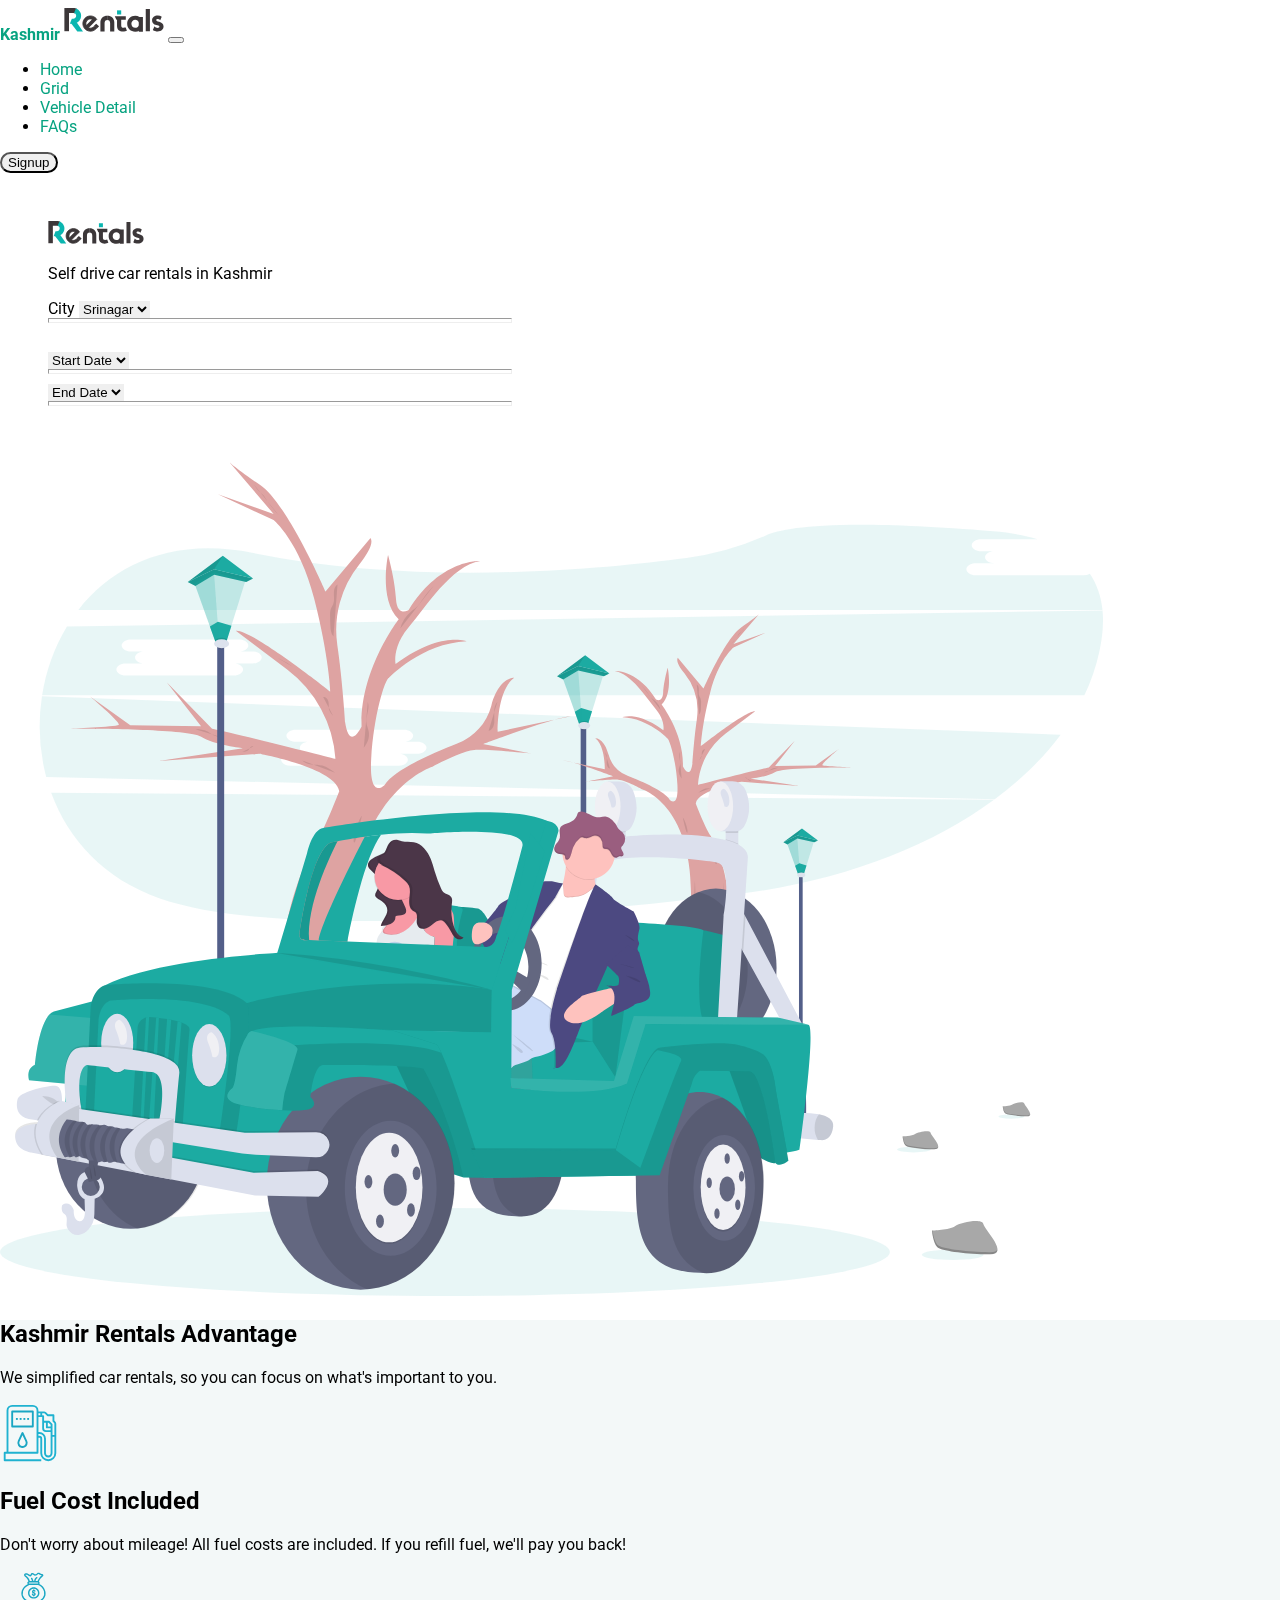
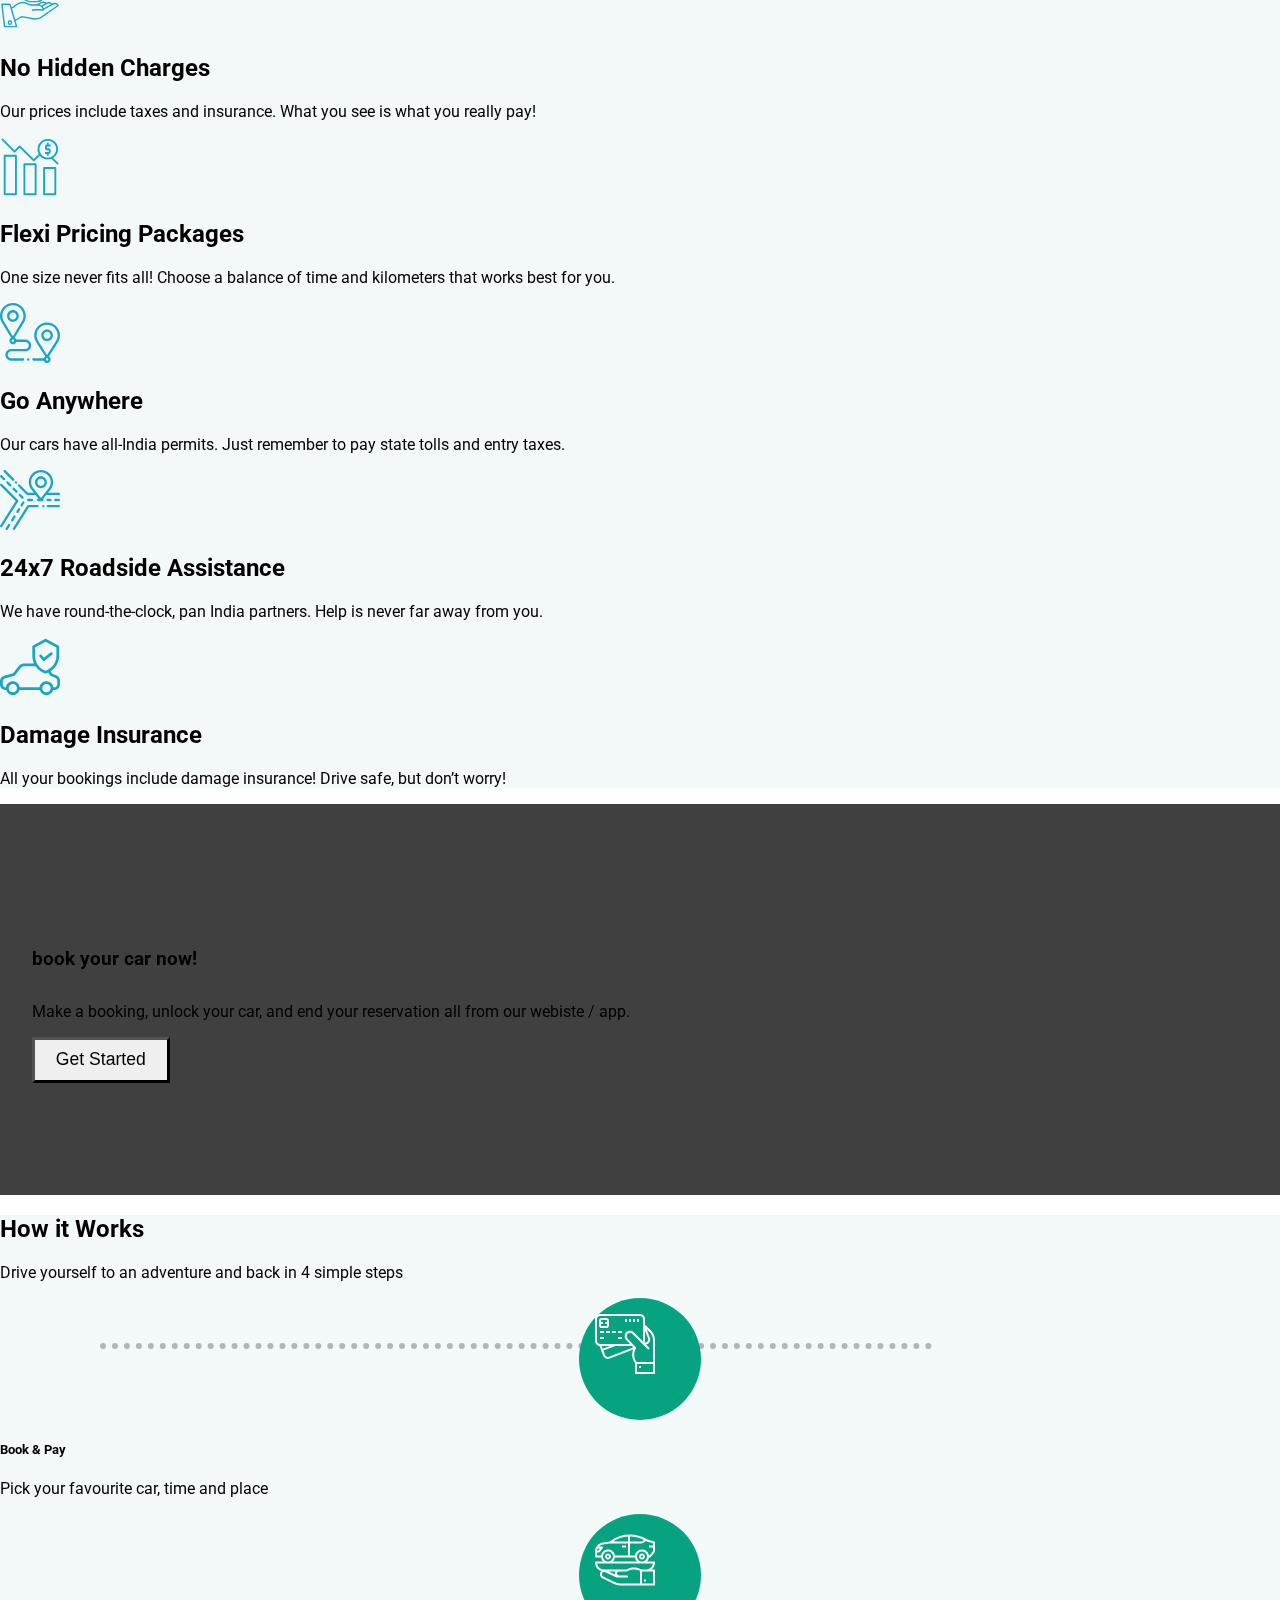
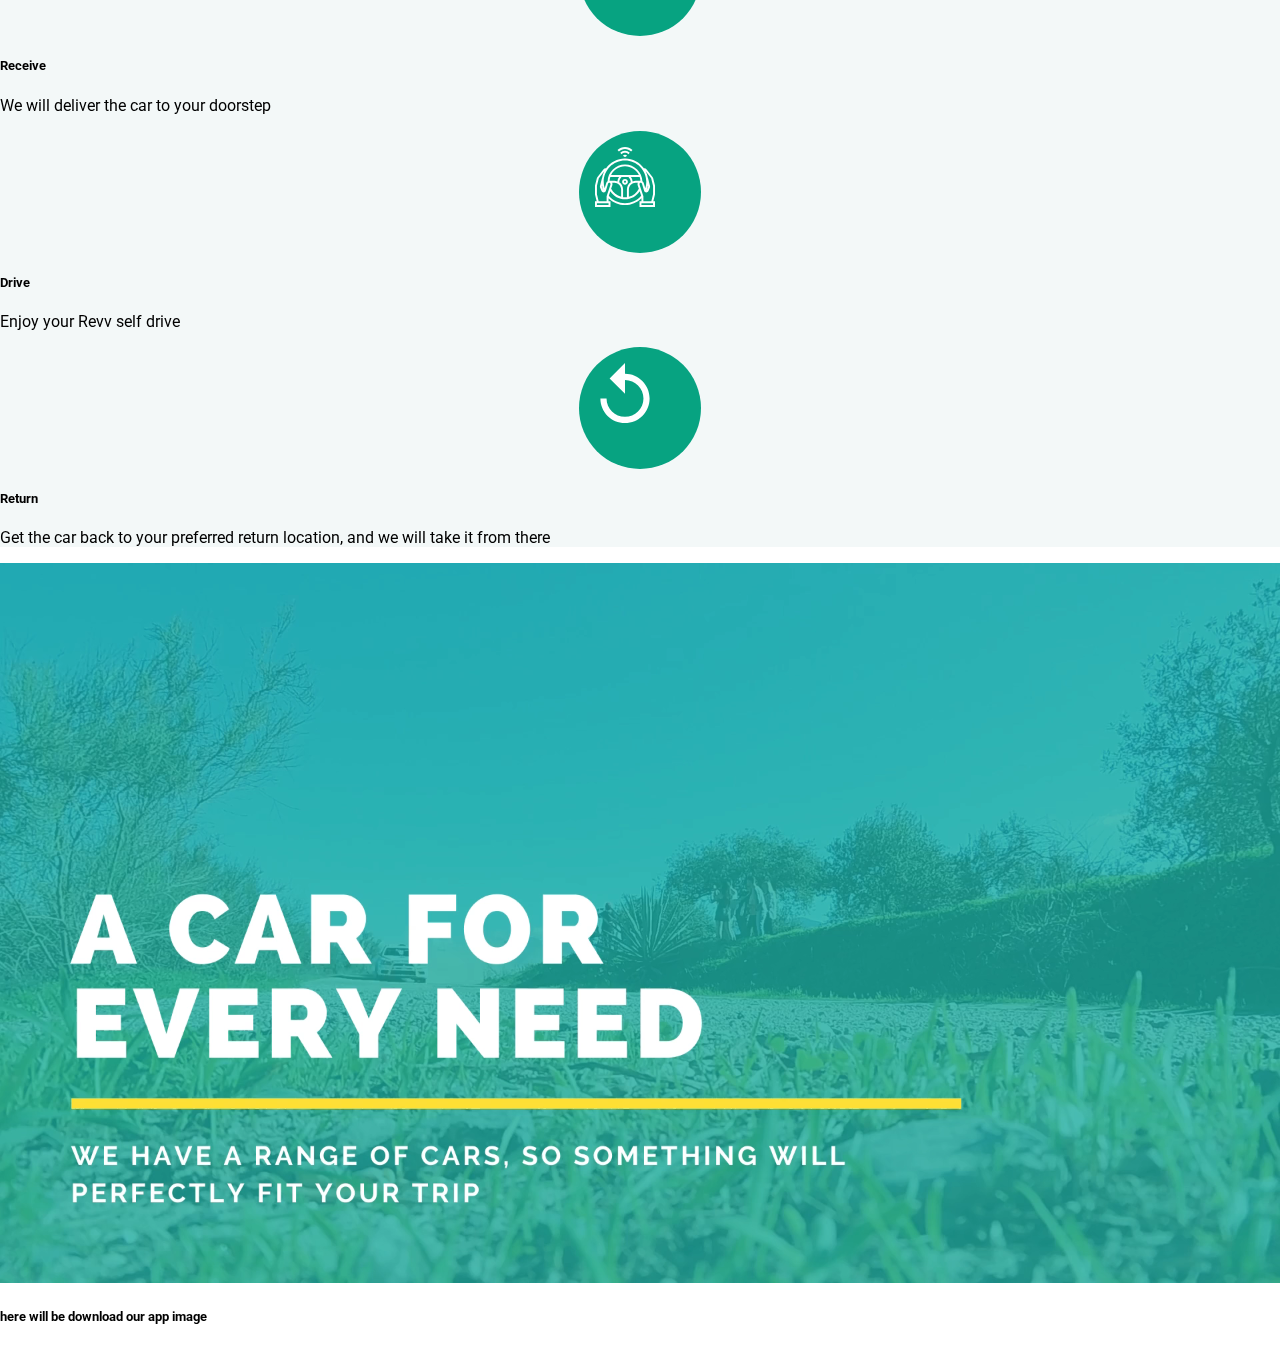
<file: index.html>
<!doctype html>
<html lang="en">

<head>
    <!-- Required meta tags -->
    <meta charset="utf-8">
    <meta name="viewport" content="width=device-width, initial-scale=1">

    <!-- Bootstrap CSS -->
    <link href="https://cdn.jsdelivr.net/npm/bootstrap@5.0.1/dist/css/bootstrap.min.css" rel="stylesheet"
        integrity="sha384-+0n0xVW2eSR5OomGNYDnhzAbDsOXxcvSN1TPprVMTNDbiYZCxYbOOl7+AMvyTG2x" crossorigin="anonymous">

    <title>Kashmir Rentals</title>
    <link rel="stylesheet" href="./assets/css/style.css">
    <!-- font awesome -->
    <link rel="stylesheet" href="https://cdnjs.cloudflare.com/ajax/libs/font-awesome/5.15.3/css/all.min.css"
        integrity="sha512-iBBXm8fW90+nuLcSKlbmrPcLa0OT92xO1BIsZ+ywDWZCvqsWgccV3gFoRBv0z+8dLJgyAHIhR35VZc2oM/gI1w=="
        crossorigin="anonymous" referrerpolicy="no-referrer" />
</head>

<body>
    <!-- navbar start -->
    <nav class="navbar navbar-expand-lg navbar-light bg-light">
        <div class="container">
            <a class="navbar-brand" href="#">
                <span class="text-uppercase fs-5 my-auto">Kashmir</span>
                <img src="./assets/images/logo.svg" alt="" width="100" height="24"
                    class="d-inline-block align-text-top">
            </a>
            <button class="navbar-toggler" type="button" data-bs-toggle="collapse"
                data-bs-target="#navbarSupportedContent" aria-controls="navbarSupportedContent" aria-expanded="false"
                aria-label="Toggle navigation">
                <span class="navbar-toggler-icon"></span>
            </button>
            <div class="collapse navbar-collapse" id="navbarSupportedContent">
                <ul class="navbar-nav mx-auto mb-2 mb-lg-0">
                    <li class="nav-item">
                        <a class="nav-link active" aria-current="page" href="./index.html">Home</a>
                    </li>
                    <li class="nav-item">
                        <a class="nav-link" href="./vehicles-grid.html">Grid</a>
                    </li>
                    <li class="nav-item">
                        <a class="nav-link" href="./vehicle-detail.html">Vehicle Detail</a>
                    </li>
                    <li class="nav-item">
                        <a class="nav-link" href="#">FAQs</a>
                    </li>
                </ul>
                <a href="./signup.html"><button class="btn btn-outline-success signup-btn"
                        type="submit">Signup</button></a>

            </div>
        </div>
    </nav>
    <!-- end navbar -->
    <!-- hero section -->
    <section id="hero-section">
        <div class="container-fluid bg-dark">
            <div class="row ">
                <div class="col-md-6 g-0 d-flex align-items-center justify-content-center">
                    <div class="rentals bg-light">
                        <div class="text-center pt-3">
                            <img src="./assets/images/logo.svg" alt="">
                            <p class="mt-2">Self drive car rentals in Kashmir</p>
                        </div>
                        <div class="row">
                            <div class="col-2 text-center my-auto">
                                <i class="fas fa-map-marker-alt fa-2x icon"></i>
                            </div>
                            <div class="col-10">
                                <span class="text-muted text-left fs-6">City</span>
                                <select class="form-select form-select-md mb-0 bg-light"
                                    aria-label=".form-select-md example">
                                    <option selected value="1">Srinagar</option>
                                    <option value="2">Budgam</option>
                                    <option value="3">Shopian</option>
                                    <option value="4">Kulgam</option>
                                </select>
                                <hr class="underline">
                            </div>
                        </div>
                        <br>
                        <div class="row">
                            <div class="col-2 text-center my-auto">
                                <i class="far fa-calendar-alt fa-2x icon"></i>
                            </div>
                            <div class="col-5">
                                <select class="form-select form-select-md mb-0 bg-light"
                                    aria-label=".form-select-md example">
                                    <option selected value="1">Start Date</option>
                                    <option value="2">Budgam</option>
                                    <option value="3">Shopian</option>
                                    <option value="4">Kulgam</option>
                                </select>
                                <hr class="underline">
                            </div>
                            <div class="col-5">
                                <select class="form-select form-select-md mb-0 bg-light"
                                    aria-label=".form-select-md example">
                                    <option selected value="1">End Date</option>
                                    <option value="2">Budgam</option>
                                    <option value="3">Shopian</option>
                                    <option value="4">Kulgam</option>
                                </select>
                                <hr class="underline">
                            </div>
                        </div>
                    </div>
                </div>
                <div class="col-md-6 mt-5">
                    <img src="./assets/images/hero-image.svg" class="img-fluid my-auto" />
                </div>
            </div>
        </div>
    </section>
    <!-- end hero section -->
    <!-- features section -->
    <section style="background-color: rgba(239, 245, 245, 0.74);">
        <div class="container px-4 py-5 text-center">
            <h2 class="pb-2 border-bottom fs-3 text-muted text-uppercase">Kashmir Rentals Advantage</h2>
            <p class=" lead text-muted">We simplified car rentals, so you can focus on what's important to you.</p>
            <div class="row g-4 py-5 row-cols-1 row-cols-lg-3">
                <div class="feature col-md-4">
                    <div class="feature-icon">
                        <img src="./assets/images/icons/fuel.svg" alt="" width="60px" height="60px"
                            class="feature-icon">
                    </div>
                    <h2 class="fw-normal fs-4 my-1">Fuel Cost Included</h2>
                    <p>Don't worry about mileage! All fuel costs are included. If you refill fuel, we'll pay you back!
                    </p>
                </div>
                <div class="feature col-md-4">
                    <div class="feature-icon">
                        <img src="./assets/images/icons/no-hidden-charges.svg" alt="" width="60px" height="60px"
                            class="feature-icon">
                    </div>
                    <h2 class="fw-normal fs-4 my-1">No Hidden Charges</h2>
                    <p>Our prices include taxes and insurance.
                        What you see is what you really pay!</p>
                </div>
                <div class="feature col-md-4">
                    <div class="feature-icon">
                        <img src="./assets/images/icons/flexi-pricing.svg" alt="" width="60px" height="60px"
                            class="feature-icon">
                    </div>
                    <h2 class="fw-normal fs-4 my-1">Flexi Pricing Packages</h2>
                    <p>One size never fits all! Choose a balance of time and kilometers that works best for you.</p>
                </div>
                <div class="feature col-md-4">
                    <div class="feature-icon">
                        <img src="./assets/images/icons/go-anywhere.svg" alt="" width="60px" height="60px"
                            class="feature-icon">
                    </div>
                    <h2 class="fw-normal fs-4 my-1">Go Anywhere</h2>
                    <p>Our cars have all-India permits. Just remember to pay state tolls and entry taxes.</p>
                </div>
                <div class="feature col-md-4">
                    <div class="feature-icon">
                        <img src="./assets/images/icons/road-side-assistance.svg" alt="" width="60px" height="60px"
                            class="feature-icon">
                    </div>
                    <h2 class="fw-normal fs-4 my-1">24x7 Roadside Assistance</h2>
                    <p>We have round-the-clock, pan India partners. Help is never far away from you.</p>
                </div>
                <div class="feature col-md-4">
                    <div class="feature-icon">
                        <img src="./assets/images/icons/insurance.svg" alt="" width="60px" height="60px"
                            class="feature-icon">
                    </div>
                    <h2 class="fw-normal fs-4 my-1">Damage Insurance</h2>
                    <p>All your bookings include damage insurance! Drive safe, but don’t worry!</p>
                </div>
            </div>
        </div>
    </section>
    <!-- end features section -->
    <!-- fixed background image -->
    <section>
        <div class="fixed-background">
            <div class="row dark text-center">
                <div class="col-12">
                    <h3 class="fs-2 text-uppercase ">book your car now!</h3>
                </div>
                <div class="col-12 py-5">
                    <p class="fs-4 lead ">Make a booking, unlock your car, and end your reservation all from our
                        webiste
                        / app.</p>
                    <button type="button" class="btn btn-outline-light btn-lg mt-1">Get Started</button>
                </div>
            </div> <!-- end of row -->
            <div class="fixed-wrap">
                <div class="fixed">

                </div>
            </div>
        </div> <!-- end of fixed background -->

    </section>

    <!-- end of fixed background image -->
    <!-- how it works section -->
    <section style="background-color: rgba(239, 245, 245, 0.74);">
        <div class="container  text-center px-5 py-5">
            <div class="row">
                <div class="col-sm-12 col-md-12">
                    <h2 class="pb-2 border-bottom  fs-3 text-muted text-uppercase ">How it Works</h2>
                    <p class=" lead text-muted">Drive yourself to an adventure and back in 4 simple steps</p>
                    <div class="row py-5">
                        <hr class="htwDashedLine d-none d-md-block">
                        <div class="col-md-3 col-sm-6 col-xs-12 ">
                            <div class="how-it-works-icon-background">
                                <img src="./assets/images/how-it-works/book -and-pay.svg" alt="" width="60px"
                                    height="60px" class="how-it-works-icon">
                            </div>
                            <h5 class="my-2">Book &amp; Pay</h5>
                            <p>Pick your favourite car, time and place</p>
                        </div>
                        <div class="col-md-3 col-sm-6 col-xs-12 ">
                            <div class="how-it-works-icon-background">
                                <img src="./assets/images/how-it-works/receive.svg" alt="" width="60px" height="60px"
                                    class="how-it-works-icon">
                            </div>
                            <h5 class="my-2">Receive </h5>
                            <p>We will deliver the car to your doorstep</p>
                        </div>
                        <div class="col-md-3 col-sm-6 col-xs-12 ">
                            <div class="how-it-works-icon-background">
                                <img src="./assets/images/how-it-works/drive.svg" alt="" width="60px" height="60px"
                                    class="how-it-works-icon">
                            </div>
                            <h5 class="my-2">Drive </h5>
                            <p>Enjoy your Revv self drive</p>
                        </div>
                        <div class="col-md-3 col-sm-6 col-xs-12 ">
                            <div class="how-it-works-icon-background">
                                <img src="./assets/images/how-it-works/return.svg" alt="" width="60px" height="60px"
                                    class="how-it-works-icon">
                            </div>
                            <h5 class="my-2">Return</h5>
                            <p>Get the car back to your preferred return location, and we
                                will take it from there</p>
                        </div>
                    </div>
                </div>
            </div>

        </div>
    </section>
    <!-- end of how it works section -->

    <!-- video section  -->
    <section class="video section">
        <div class="row g-0">
            <div class="col-md-9">
                <div class="video-container">
                    <video id="video" autoplay loop muted playsinline>
                        <source src="./assets/video/car.mp4" type="video/mp4" />
                    </video>
                </div>
            </div>
            <div class="col-md-3 bg-dark text-white text-center">
                <h5>here will be download our app image </h5>
            </div>
        </div>
    </section>
    <!-- end video section -->





    <script src="https://cdn.jsdelivr.net/npm/bootstrap@5.0.1/dist/js/bootstrap.bundle.min.js"
        integrity="sha384-gtEjrD/SeCtmISkJkNUaaKMoLD0//ElJ19smozuHV6z3Iehds+3Ulb9Bn9Plx0x4"
        crossorigin="anonymous"></script>


</body>

</html>
</file>
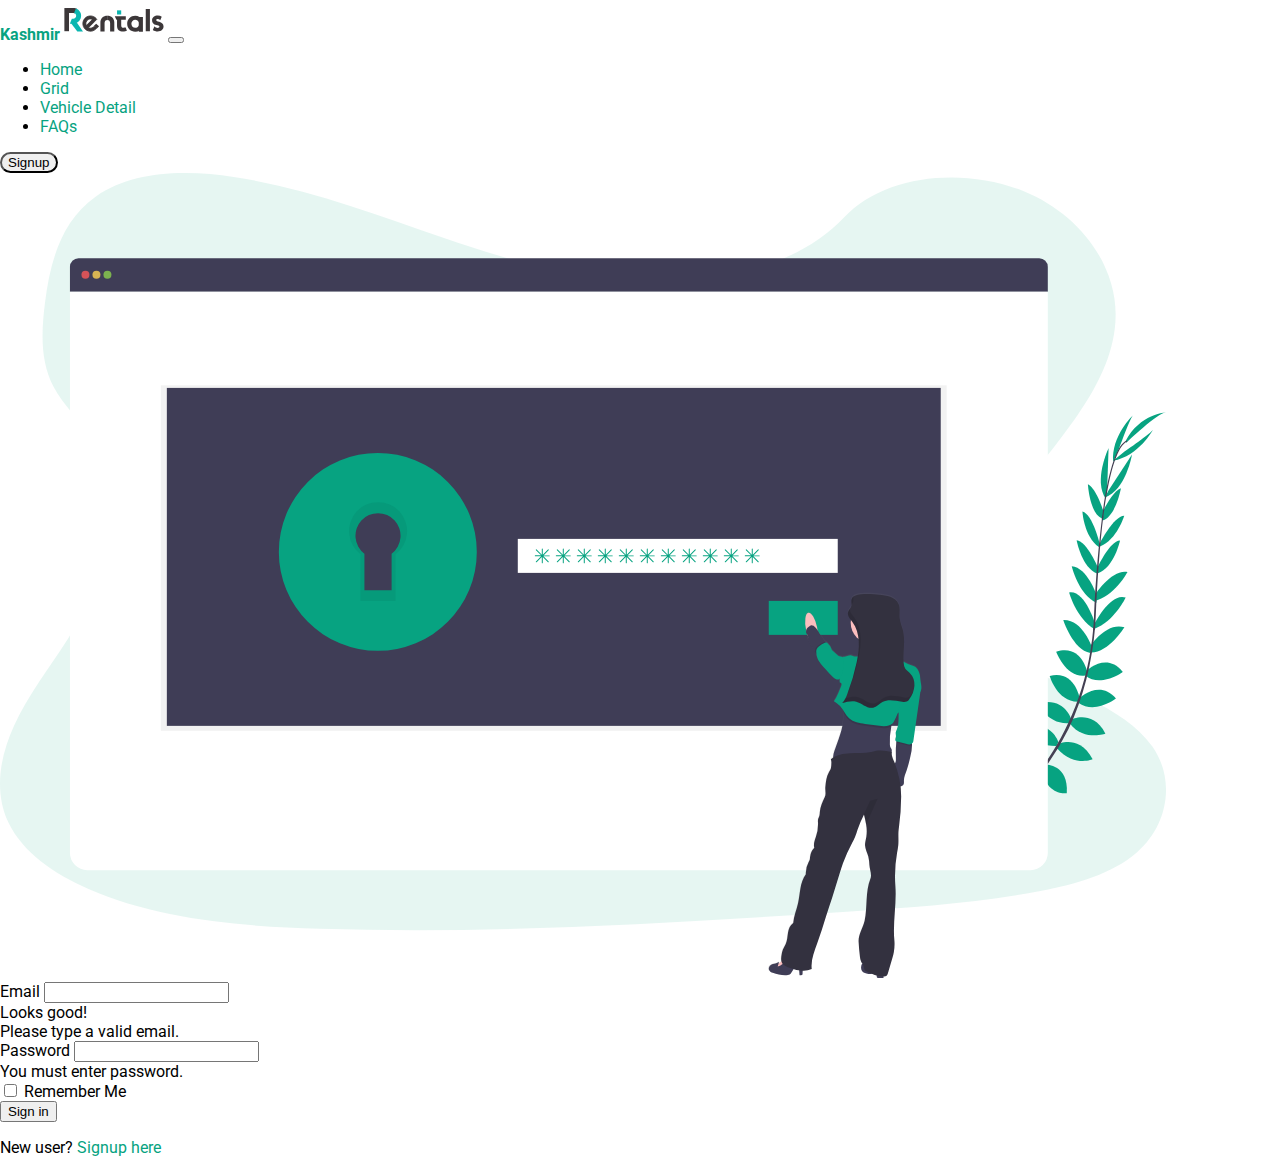
<file: login.html>
<!doctype html>
<html lang="en">

<head>
    <!-- Required meta tags -->
    <meta charset="utf-8">
    <meta name="viewport" content="width=device-width, initial-scale=1">

    <!-- Bootstrap CSS -->
    <link href="https://cdn.jsdelivr.net/npm/bootstrap@5.0.1/dist/css/bootstrap.min.css" rel="stylesheet"
        integrity="sha384-+0n0xVW2eSR5OomGNYDnhzAbDsOXxcvSN1TPprVMTNDbiYZCxYbOOl7+AMvyTG2x" crossorigin="anonymous">

    <title>Kashmir Rentals</title>
    <link rel="stylesheet" href="./assets/css/style.css">
    <!-- font awesome -->
    <link rel="stylesheet" href="https://cdnjs.cloudflare.com/ajax/libs/font-awesome/5.15.3/css/all.min.css"
        integrity="sha512-iBBXm8fW90+nuLcSKlbmrPcLa0OT92xO1BIsZ+ywDWZCvqsWgccV3gFoRBv0z+8dLJgyAHIhR35VZc2oM/gI1w=="
        crossorigin="anonymous" referrerpolicy="no-referrer" />
</head>

<body>
    <!-- navbar start -->
    <nav class="navbar navbar-expand-lg navbar-light bg-light">
        <div class="container">
            <a class="navbar-brand" href="#">
                <span class="text-uppercase fs-5 my-auto">Kashmir</span>
                <img src="./assets/images/logo.svg" alt="" width="100" height="24"
                    class="d-inline-block align-text-top">
            </a>
            <button class="navbar-toggler" type="button" data-bs-toggle="collapse"
                data-bs-target="#navbarSupportedContent" aria-controls="navbarSupportedContent" aria-expanded="false"
                aria-label="Toggle navigation">
                <span class="navbar-toggler-icon"></span>
            </button>
            <div class="collapse navbar-collapse" id="navbarSupportedContent">
                <ul class="navbar-nav mx-auto mb-2 mb-lg-0">
                    <li class="nav-item">
                        <a class="nav-link active" aria-current="page" href="./index.html">Home</a>
                    </li>
                    <li class="nav-item">
                        <a class="nav-link" href="./vehicles-grid.html">Grid</a>
                    </li>
                    <li class="nav-item">
                        <a class="nav-link" href="./vehicle-detail.html">Vehicle Detail</a>
                    </li>
                    <li class="nav-item">
                        <a class="nav-link" href="#">FAQs</a>
                    </li>
                </ul><a href="./signup.html"><button class="btn btn-outline-success signup-btn"
                        type="submit">Signup</button></a>
            </div>
        </div>
    </nav>
    <!-- end navbar -->

    <div class="container">
        <div class="row">
            <div class="col-md-7">
                <img src="./assets/images/login-signup/login.svg" alt="" class="img-fluid">
            </div>
            <div class="col-md-5">
                <form class="row g-3 needs-validation" novalidate>
                    <div class="col-12">
                        <label for="inputEmail" class="form-label">Email</label>
                        <input type="email" class="form-control" id="inputEmail" required>
                        <div class="valid-feedback">
                            Looks good!
                        </div>
                        <div class="invalid-feedback">
                            Please type a valid email.
                        </div>

                    </div>
                    <div class="col-12">
                        <label for="inputPassword" class="form-label">Password</label>
                        <input type="password" class="form-control" id="inputPassword" required>
                        <div class="invalid-feedback">
                            You must enter password.
                        </div>
                    </div>
                    <div class="form-check">
                        <input class="form-check-input" type="checkbox" value="" id="rememberMe">
                        <label class="form-check-label" for="rememberMe">
                            Remember Me
                        </label>
                    </div>
                    <div class="col-12">
                        <button type="submit" class="btn btn-primary">Sign in</button>
                        <p>New user? <a href="./signup.html">Signup here</a></p>
                    </div>

                </form>
            </div>
        </div>


    </div>
    <script src="https://cdn.jsdelivr.net/npm/bootstrap@5.0.1/dist/js/bootstrap.bundle.min.js"
        integrity="sha384-gtEjrD/SeCtmISkJkNUaaKMoLD0//ElJ19smozuHV6z3Iehds+3Ulb9Bn9Plx0x4"
        crossorigin="anonymous"></script>

    <script src="./assets/js/main.js"></script>
</body>

</html>
</file>
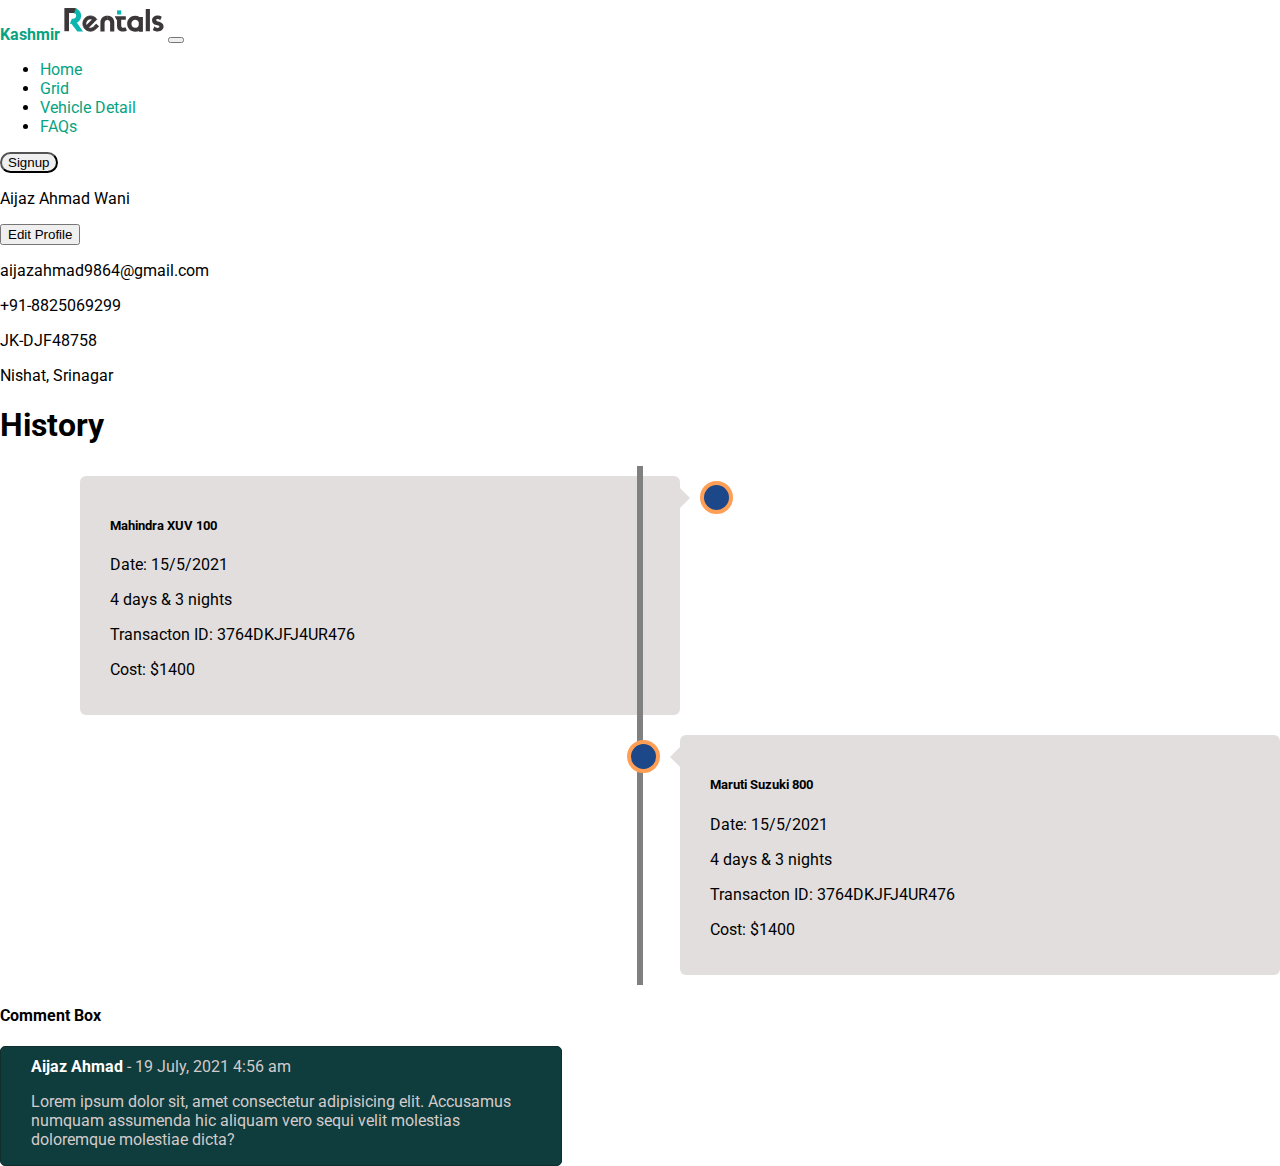
<file: profile-page.html>
<!doctype html>
<html lang="en">

<head>
    <!-- Required meta tags -->
    <meta charset="utf-8">
    <meta name="viewport" content="width=device-width, initial-scale=1">

    <!-- Bootstrap CSS -->
    <link href="https://cdn.jsdelivr.net/npm/bootstrap@5.0.1/dist/css/bootstrap.min.css" rel="stylesheet"
        integrity="sha384-+0n0xVW2eSR5OomGNYDnhzAbDsOXxcvSN1TPprVMTNDbiYZCxYbOOl7+AMvyTG2x" crossorigin="anonymous">

    <title>Kashmir Rentals</title>
    <link rel="stylesheet" href="./assets/css/style.css">
    <!-- font awesome -->
    <link rel="stylesheet" href="https://cdnjs.cloudflare.com/ajax/libs/font-awesome/5.15.3/css/all.min.css"
        integrity="sha512-iBBXm8fW90+nuLcSKlbmrPcLa0OT92xO1BIsZ+ywDWZCvqsWgccV3gFoRBv0z+8dLJgyAHIhR35VZc2oM/gI1w=="
        crossorigin="anonymous" referrerpolicy="no-referrer" />
</head>

<body>
    <!-- navbar start -->
    <nav class="navbar navbar-expand-lg navbar-light bg-light">
        <div class="container">
            <a class="navbar-brand" href="#">
                <span class="text-uppercase fs-5 my-auto">Kashmir</span>
                <img src="./assets/images/logo.svg" alt="" width="100" height="24"
                    class="d-inline-block align-text-top">
            </a>
            <button class="navbar-toggler" type="button" data-bs-toggle="collapse"
                data-bs-target="#navbarSupportedContent" aria-controls="navbarSupportedContent" aria-expanded="false"
                aria-label="Toggle navigation">
                <span class="navbar-toggler-icon"></span>
            </button>
            <div class="collapse navbar-collapse" id="navbarSupportedContent">
                <ul class="navbar-nav mx-auto mb-2 mb-lg-0">
                    <li class="nav-item">
                        <a class="nav-link active" aria-current="page" href="./index.html">Home</a>
                    </li>
                    <li class="nav-item">
                        <a class="nav-link" href="./vehicles-grid.html">Grid</a>
                    </li>
                    <li class="nav-item">
                        <a class="nav-link" href="./vehicle-detail.html">Vehicle Detail</a>
                    </li>
                    <li class="nav-item">
                        <a class="nav-link" href="#">FAQs</a>
                    </li>
                </ul><a href="./signup.html"><button class="btn btn-outline-success signup-btn"
                        type="submit">Signup</button></a>
            </div>
        </div>
    </nav>
    <!-- end navbar -->

    <div class="container">

        <div class="row">
            <div class="col-md-3 pt-5 ">
                <div class=" p-1">
                    <p class=" p-1 fs-4 m-1"> Aijaz Ahmad Wani</p>
                    <button type="button" class="btn btn-secondary w-100 my-2">Edit Profile</button>
                    <p class=" p-1  m-1"> <i class="far fa-envelope"></i> aijazahmad9864@gmail.com</p>
                    <p class=" p-1 m-1"><i class="fas fa-phone-alt"></i> +91-8825069299</p>
                    <p class=" p-1 m-1"><i class="far fa-id-badge"></i> JK-DJF48758</p>
                    <p class=" p-1 m-1"><i class="fas fa-map-marker-alt"></i> Nishat, Srinagar</p>
                </div>
            </div>
            <div class="col-md-9 pt-1 border mt-1 p-1">
                <h1 class="h2 text-center my-3">History</h1>
                <div class="timeline">
                    <div class="timeline-container left">
                        <div class="content">
                            <h5>Mahindra XUV 100</h5>
                            <p class="m-0">Date: 15/5/2021</p>
                            <p class="m-0">4 days & 3 nights</p>
                            <p class="m-0">Transacton ID: 3764DKJFJ4UR476</p>
                            <p class="m-0">Cost: $1400</p>
                        </div>
                    </div>
                    <div class="timeline-container right">
                        <div class="content">
                            <h5>Maruti Suzuki 800</h5>
                            <p class="m-0">Date: 15/5/2021</p>
                            <p class="m-0">4 days & 3 nights</p>
                            <p class="m-0">Transacton ID: 3764DKJFJ4UR476</p>
                            <p class="m-0">Cost: $1400</p>
                        </div>
                    </div>
                </div>

            </div>

        </div>

        <!-- comment box design -->
        <h4>Comment Box</h4>
        <div class="comment mt-4 text-justify">
            <h4>Aijaz Ahmad</h4> <span>- 19 July, 2021 </span><span class="fw-light fs-6">4:56 am</span> <br>
            <p>Lorem ipsum dolor sit, amet consectetur adipisicing elit. Accusamus numquam assumenda hic aliquam vero
                sequi
                velit molestias doloremque molestiae dicta?</p>
        </div>

    </div>
    <script src="https://cdn.jsdelivr.net/npm/bootstrap@5.0.1/dist/js/bootstrap.bundle.min.js"
        integrity="sha384-gtEjrD/SeCtmISkJkNUaaKMoLD0//ElJ19smozuHV6z3Iehds+3Ulb9Bn9Plx0x4"
        crossorigin="anonymous"></script>
    <script src="./assets/js/main.js"></script>


</body>
</file>
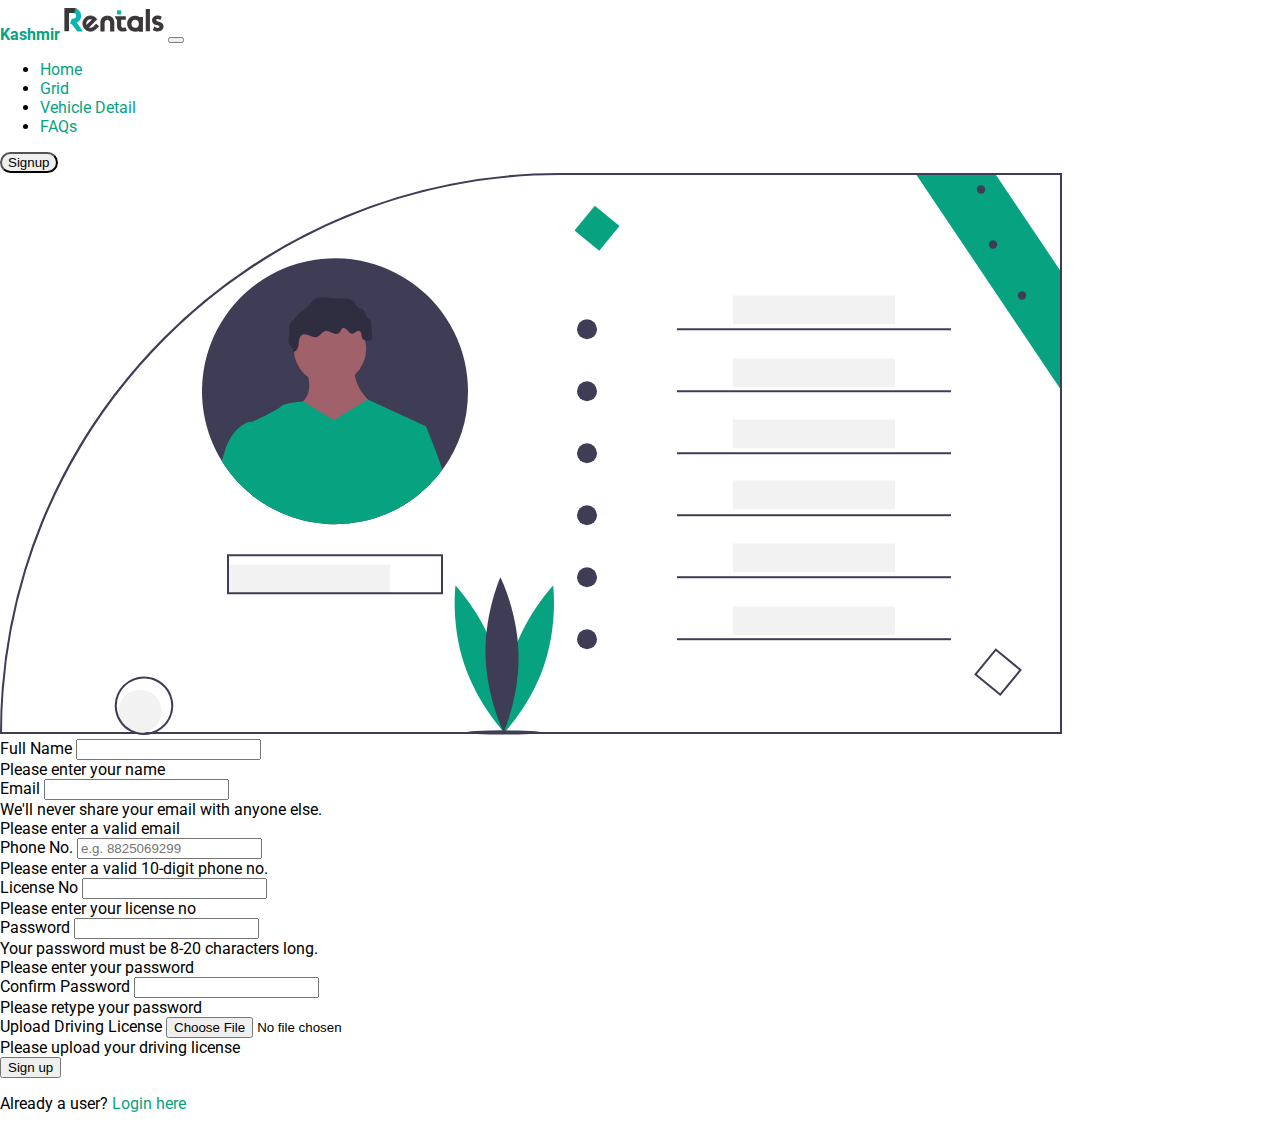
<file: signup.html>
<!doctype html>
<html lang="en">

<head>
    <!-- Required meta tags -->
    <meta charset="utf-8">
    <meta name="viewport" content="width=device-width, initial-scale=1">

    <!-- Bootstrap CSS -->
    <link href="https://cdn.jsdelivr.net/npm/bootstrap@5.0.1/dist/css/bootstrap.min.css" rel="stylesheet"
        integrity="sha384-+0n0xVW2eSR5OomGNYDnhzAbDsOXxcvSN1TPprVMTNDbiYZCxYbOOl7+AMvyTG2x" crossorigin="anonymous">

    <title>Kashmir Rentals</title>
    <link rel="stylesheet" href="./assets/css/style.css">
    <!-- font awesome -->
    <link rel="stylesheet" href="https://cdnjs.cloudflare.com/ajax/libs/font-awesome/5.15.3/css/all.min.css"
        integrity="sha512-iBBXm8fW90+nuLcSKlbmrPcLa0OT92xO1BIsZ+ywDWZCvqsWgccV3gFoRBv0z+8dLJgyAHIhR35VZc2oM/gI1w=="
        crossorigin="anonymous" referrerpolicy="no-referrer" />
</head>

<body>
    <!-- navbar start -->
    <nav class="navbar navbar-expand-lg navbar-light bg-light">
        <div class="container">
            <a class="navbar-brand" href="#">
                <span class="text-uppercase fs-5 my-auto">Kashmir</span>
                <img src="./assets/images/logo.svg" alt="" width="100" height="24"
                    class="d-inline-block align-text-top">
            </a>
            <button class="navbar-toggler" type="button" data-bs-toggle="collapse"
                data-bs-target="#navbarSupportedContent" aria-controls="navbarSupportedContent" aria-expanded="false"
                aria-label="Toggle navigation">
                <span class="navbar-toggler-icon"></span>
            </button>
            <div class="collapse navbar-collapse" id="navbarSupportedContent">
                <ul class="navbar-nav mx-auto mb-2 mb-lg-0">
                    <li class="nav-item">
                        <a class="nav-link active" aria-current="page" href="./index.html">Home</a>
                    </li>
                    <li class="nav-item">
                        <a class="nav-link" href="./vehicles-grid.html">Grid</a>
                    </li>
                    <li class="nav-item">
                        <a class="nav-link" href="./vehicle-detail.html">Vehicle Detail</a>
                    </li>
                    <li class="nav-item">
                        <a class="nav-link" href="#">FAQs</a>
                    </li>
                </ul><a href="./signup.html"><button class="btn btn-outline-success signup-btn"
                        type="submit">Signup</button></a>
            </div>
        </div>
    </nav>
    <!-- end navbar -->

    <div class="container">
        <div class="row  mt-2 p-1" >
            <div class="col-md-6">
                <img src="./assets/images/login-signup/signup.svg" alt="" class="img-fluid mb-2">
            </div>
            <div class="col-md-6">
                <form class="row g-2 needs-validation" novalidate>
                    <div class="col-md-8">
                        <label for="inputFullName" class="form-label">Full Name</label>
                        <input type="text" class="form-control" id="inputFullName" required>
                        <div class="invalid-feedback">
                           Please enter your name
                        </div>
                    </div>
                    <div class="col-md-8">
                        <label for="inputEmail" class="form-label">Email</label>
                        <input type="email" class="form-control" id="inputEmail" required>
                        <div id="emailHelp" class="form-text">We'll never share your email with anyone else.</div>
                        <div class="invalid-feedback">
                            Please enter a valid email
                        </div>
                    </div>
                    <div class="col-md-6">
                        <label for="inputPhoneNo" class="form-label">Phone No.</label>
                        <input type="tel" class="form-control" id="inputPhoneNo" placeholder="e.g. 8825069299" required>
                        <div class="invalid-feedback">
                            Please enter a valid 10-digit phone no.
                        </div>
                    </div>
                    <div class="col-md-6">
                        <label for="inputLicenseNo" class="form-label">License No</label>
                        <input type="text" class="form-control" id="inputLicenseNo" required>
                        <div class="invalid-feedback">
                            Please enter your license no
                        </div>
                    </div>
                    <div class="col-md-6">
                        <label for="inputPassword1" class="form-label">Password</label>
                        <input type="password" id="inputPassword1" class="form-control"
                            aria-describedby="passwordHelpBlock" required>
                        <div id="passwordHelpBlock" class="form-text">
                            Your password must be 8-20 characters long.
                        </div>
                        <div class="invalid-feedback">
                            Please enter your password
                        </div>
                    </div>
                    <div class="col-md-6">
                        <label for="inputPassword2" class="form-label">Confirm Password</label>
                        <input type="password" class="form-control" id="inputPassword2" required>
                        <div class="invalid-feedback">
                            Please retype your password
                        </div>
                    </div>
                    <div class="col-12">
                        <div class="mb-3">
                            <label for="formFile" class="form-label">Upload Driving License</label>
                            <input class="form-control" type="file" id="formFile" required>
                            <div class="invalid-feedback">
                                Please upload your driving license
                            </div>
                        </div>
                    </div>
                    <div class="col-12">
                        <button type="submit" class="btn btn-primary">Sign up</button>
                        <p>Already a user? <a href="./login.html">Login here</a></p>
                    </div>
                </form>
            </div>
        </div>

    </div>
    <script src="https://cdn.jsdelivr.net/npm/bootstrap@5.0.1/dist/js/bootstrap.bundle.min.js"
        integrity="sha384-gtEjrD/SeCtmISkJkNUaaKMoLD0//ElJ19smozuHV6z3Iehds+3Ulb9Bn9Plx0x4"
        crossorigin="anonymous"></script>
    <script src="./assets/js/main.js"></script>


</body>

</html>
</file>
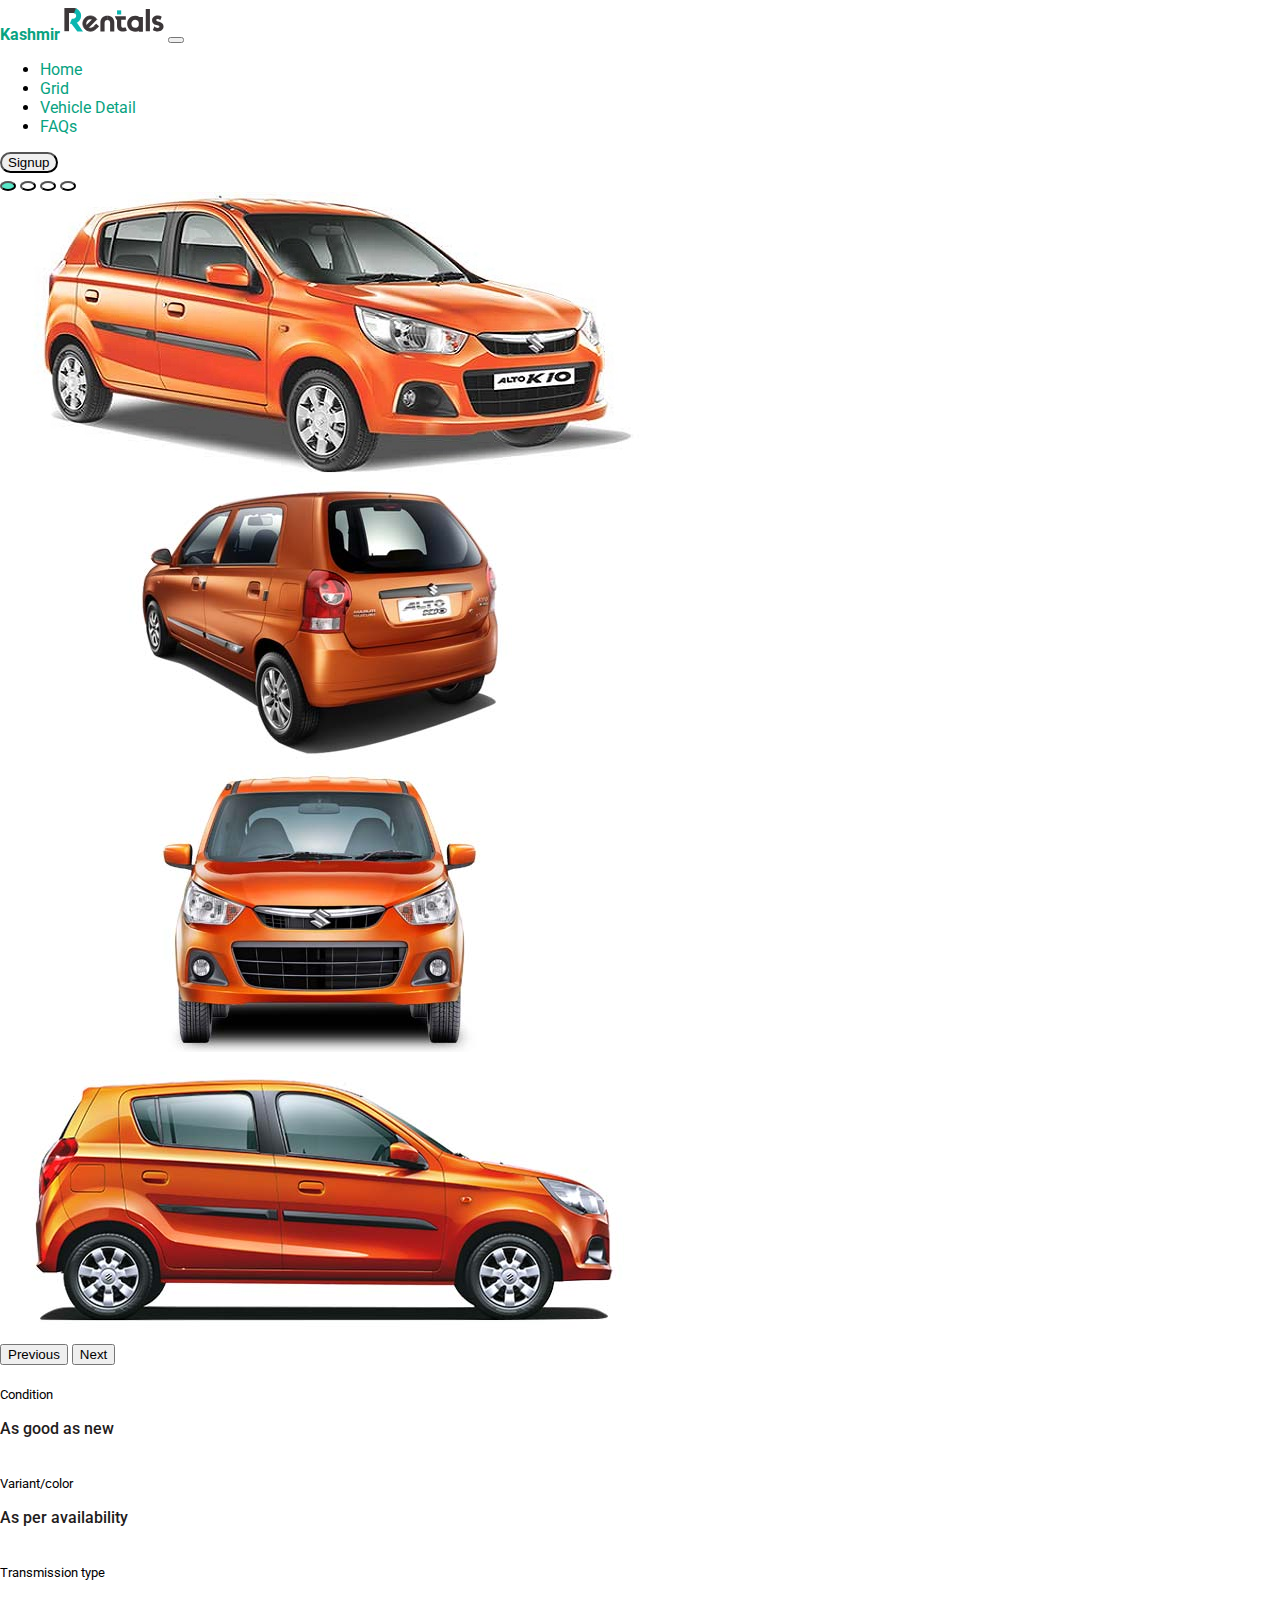
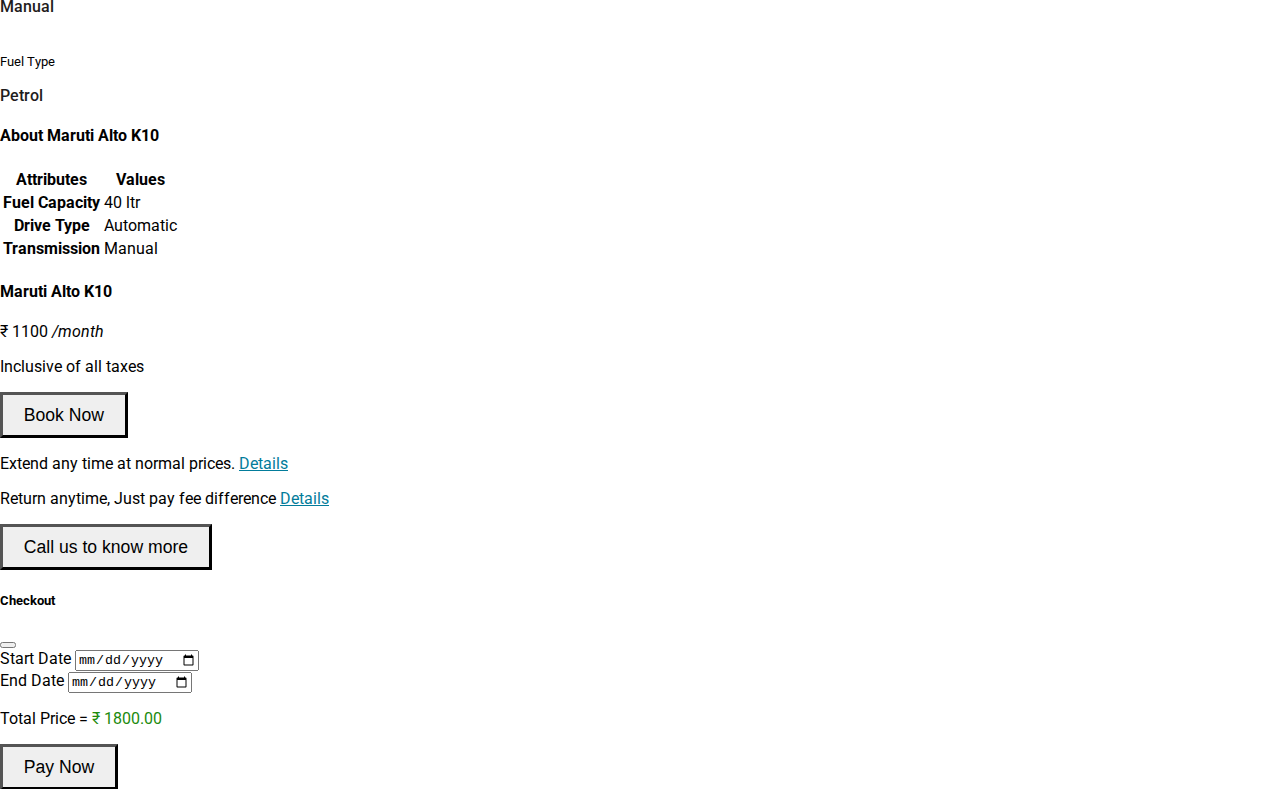
<file: vehicle-detail.html>
<!doctype html>
<html lang="en">

<head>
    <!-- Required meta tags -->
    <meta charset="utf-8">
    <meta name="viewport" content="width=device-width, initial-scale=1">

    <!-- Bootstrap CSS -->
    <link href="https://cdn.jsdelivr.net/npm/bootstrap@5.0.1/dist/css/bootstrap.min.css" rel="stylesheet"
        integrity="sha384-+0n0xVW2eSR5OomGNYDnhzAbDsOXxcvSN1TPprVMTNDbiYZCxYbOOl7+AMvyTG2x" crossorigin="anonymous">

    <title>Kashmir Rentals</title>
    <link rel="stylesheet" href="./assets/css/style.css">
    <!-- font awesome -->
    <link rel="stylesheet" href="https://cdnjs.cloudflare.com/ajax/libs/font-awesome/5.15.3/css/all.min.css"
        integrity="sha512-iBBXm8fW90+nuLcSKlbmrPcLa0OT92xO1BIsZ+ywDWZCvqsWgccV3gFoRBv0z+8dLJgyAHIhR35VZc2oM/gI1w=="
        crossorigin="anonymous" referrerpolicy="no-referrer" />
</head>

<body>
    <!-- navbar start -->
    <nav class="navbar navbar-expand-lg navbar-light bg-light">
        <div class="container">
            <a class="navbar-brand" href="#">
                <span class="text-uppercase fs-5 my-auto">Kashmir</span>
                <img src="./assets/images/logo.svg" alt="" width="100" height="24"
                    class="d-inline-block align-text-top">
            </a>
            <button class="navbar-toggler" type="button" data-bs-toggle="collapse"
                data-bs-target="#navbarSupportedContent" aria-controls="navbarSupportedContent" aria-expanded="false"
                aria-label="Toggle navigation">
                <span class="navbar-toggler-icon"></span>
            </button>
            <div class="collapse navbar-collapse" id="navbarSupportedContent">
                <ul class="navbar-nav mx-auto mb-2 mb-lg-0">
                    <li class="nav-item">
                        <a class="nav-link active" aria-current="page" href="./index.html">Home</a>
                    </li>
                    <li class="nav-item">
                        <a class="nav-link" href="./vehicles-grid.html">Grid</a>
                    </li>
                    <li class="nav-item">
                        <a class="nav-link" href="./vehicle-detail.html">Vehicle Detail</a>
                    </li>
                    <li class="nav-item">
                        <a class="nav-link" href="#">FAQs</a>
                    </li>
                </ul><a href="./signup.html"><button class="btn btn-outline-success signup-btn"
                        type="submit">Signup</button></a>
            </div>
        </div>
    </nav>
    <!-- end navbar -->

    <div class="container">
        <!-- vehicle in detail -->
        <div class="row">
            <div class="col-md-7 mt-1">
                <!-- vehicle carousel -->
                <div id="carouselExampleIndicators" class="carousel slide" data-bs-ride="carousel">
                    <div class="carousel-indicators">
                        <button type="button" data-bs-target="#carouselExampleIndicators" data-bs-slide-to="0"
                            class="active" aria-current="true" aria-label="Slide 1"></button>
                        <button type="button" data-bs-target="#carouselExampleIndicators" data-bs-slide-to="1"
                            aria-label="Slide 2"></button>
                        <button type="button" data-bs-target="#carouselExampleIndicators" data-bs-slide-to="2"
                            aria-label="Slide 3"></button>
                        <button type="button" data-bs-target="#carouselExampleIndicators" data-bs-slide-to="3"
                            aria-label="Slide 4"></button>
                    </div>
                    <div class="carousel-inner">
                        <div class="carousel-item active">
                            <img src="./assets/images/maruti-k10/maruti.jpg" class="d-block w-100" alt="...">
                        </div>
                        <div class="carousel-item">
                            <img src="./assets/images/maruti-k10/back.jpg" class="d-block w-100" alt="...">
                        </div>
                        <div class="carousel-item">
                            <img src="./assets/images/maruti-k10/front.jpg" class="d-block w-100" alt="...">
                        </div>
                        <div class="carousel-item">
                            <img src="./assets/images/maruti-k10/side.jpg" class="d-block w-100" alt="...">
                        </div>
                    </div>
                    <button class="carousel-control-prev" type="button" data-bs-target="#carouselExampleIndicators"
                        data-bs-slide="prev">
                        <span class="carousel-control-prev-icon" aria-hidden="true"></span>
                        <span class="visually-hidden">Previous</span>
                    </button>
                    <button class="carousel-control-next" type="button" data-bs-target="#carouselExampleIndicators"
                        data-bs-slide="next">
                        <span class="carousel-control-next-icon" aria-hidden="true"></span>
                        <span class="visually-hidden">Next</span>
                    </button>
                </div>
                <div class="row mt-2 text-muted vehicle-attributes">
                    <div class="col-3">
                        <i class="fas fa-car fa-2x"></i> <br>
                        <span>Condition</span>
                        <p>As good as new</p>
                    </div>
                    <div class="col-4">
                        <i class="fas fa-palette fa-2x"></i> <br>
                        <span>Variant/color</span>
                        <p>As per availability</p>
                    </div>
                    <div class="col-3">
                        <i class="fas fa-cogs fa-2x"></i> <br>
                        <span>Transmission type</span>
                        <p>Manual</p>
                    </div>
                    <div class="col-2">
                        <i class="fas fa-gas-pump fa-2x"></i> <br>
                        <span>Fuel Type</span>
                        <p>Petrol</p>
                    </div>
                </div>
                <h4 class="fs-4">About Maruti Alto K10</h4>
                <table class="table">
                    <thead>
                        <tr>
                            <th scope="col">Attributes</th>
                            <th scope="col">Values</th>
                        </tr>
                    </thead>
                    <tbody>
                        <tr>
                            <th scope="row">Fuel Capacity</th>
                            <td>40 ltr</td>

                        </tr>
                        <tr>
                            <th scope="row">Drive Type</th>
                            <td>Automatic</td>
                        </tr>
                        <tr>
                            <th scope="row">Transmission</th>
                            <td>Manual</td>
                        </tr>
                    </tbody>
                </table>
            </div>
            <div class="col-md-5 shadow mt-1">
                <h4 class=" fs-2">Maruti Alto K10</h4>
                <p class="fs-3 fw-bolder">₹ 1100 <i class="fs-6 fw-light">/month</i></p>
                <p class="fs-6 text-muted">Inclusive of all taxes</p>
                <button type="button" class="btn btn-primary w-100 btn-lg" data-bs-toggle="modal"
                    data-bs-target="#booknow">Book Now</button>
                <p style="margin-top: 1rem;"> <i class="fas fa-check-circle m-1" style="color:green;"></i>Extend any
                    time at normal prices. <a href="" class="ps-1"><u style="color:rgb(2, 124, 155)">Details</u></a></p>
                <p> <i class="fas fa-check-circle m-1" style="color:green;"></i>Return anytime, Just pay fee difference
                    <a href="" class="ps-1"><u style="color:rgb(2, 124, 155)">Details</u></a>
                </p>
                <button type="button" class="btn btn-outline-primary w-100 btn-lg"><i class="fas fa-phone-alt"></i> Call
                    us to know more</button>


                <!-- modal -->
                <!-- Button trigger modal -->
                <!-- <button type="button" class="btn btn-primary" data-bs-toggle="modal" data-bs-target="#booknow">
                    Launch static backdrop modal
                </button> -->

                <!-- Modal -->
                <div class="modal fade" id="booknow" data-bs-backdrop="static" data-bs-keyboard="false" tabindex="-1"
                    aria-labelledby="staticBackdropLabel" aria-hidden="true">
                    <div class="modal-dialog">
                        <div class="modal-content">
                            <div class="modal-header">
                                <h5 class="modal-title" id="staticBackdropLabel">Checkout</h5>
                                <button type="button" class="btn-close" data-bs-dismiss="modal"
                                    aria-label="Close"></button>
                            </div>
                            <div class="modal-body">
                                <form class="row g-3">
                                    <div class="col-md-6">
                                        <label for="startDate" class="form-label">Start Date</label>
                                        <input type="date" class="form-control" id="startDate" required>
                                    </div>
                                    <div class="col-md-6">
                                        <label for="endDate" class="form-label">End Date</label>
                                        <input type="date" class="form-control" id="endDate" required>
                                    </div>
                                    <div class="col-md-12">
                                        <p class="fs-3">Total Price = <span class="fs-3 fw-bold"
                                                style="color:rgb(33, 139, 14)">&#8377
                                                1800.00</span> </p>
                                    </div>

                                    <div class="col-12">
                                        <button type="submit" class="btn btn-primary w-100 btn-lg">Pay Now</button>
                                    </div>
                                </form>
                            </div>
                        </div>
                    </div>
                </div>


            </div>

        </div>
        <!-- end of vehicle detail -->

    </div>
    <script src="https://cdn.jsdelivr.net/npm/bootstrap@5.0.1/dist/js/bootstrap.bundle.min.js"
        integrity="sha384-gtEjrD/SeCtmISkJkNUaaKMoLD0//ElJ19smozuHV6z3Iehds+3Ulb9Bn9Plx0x4"
        crossorigin="anonymous"></script>


</body>

</html>
</file>
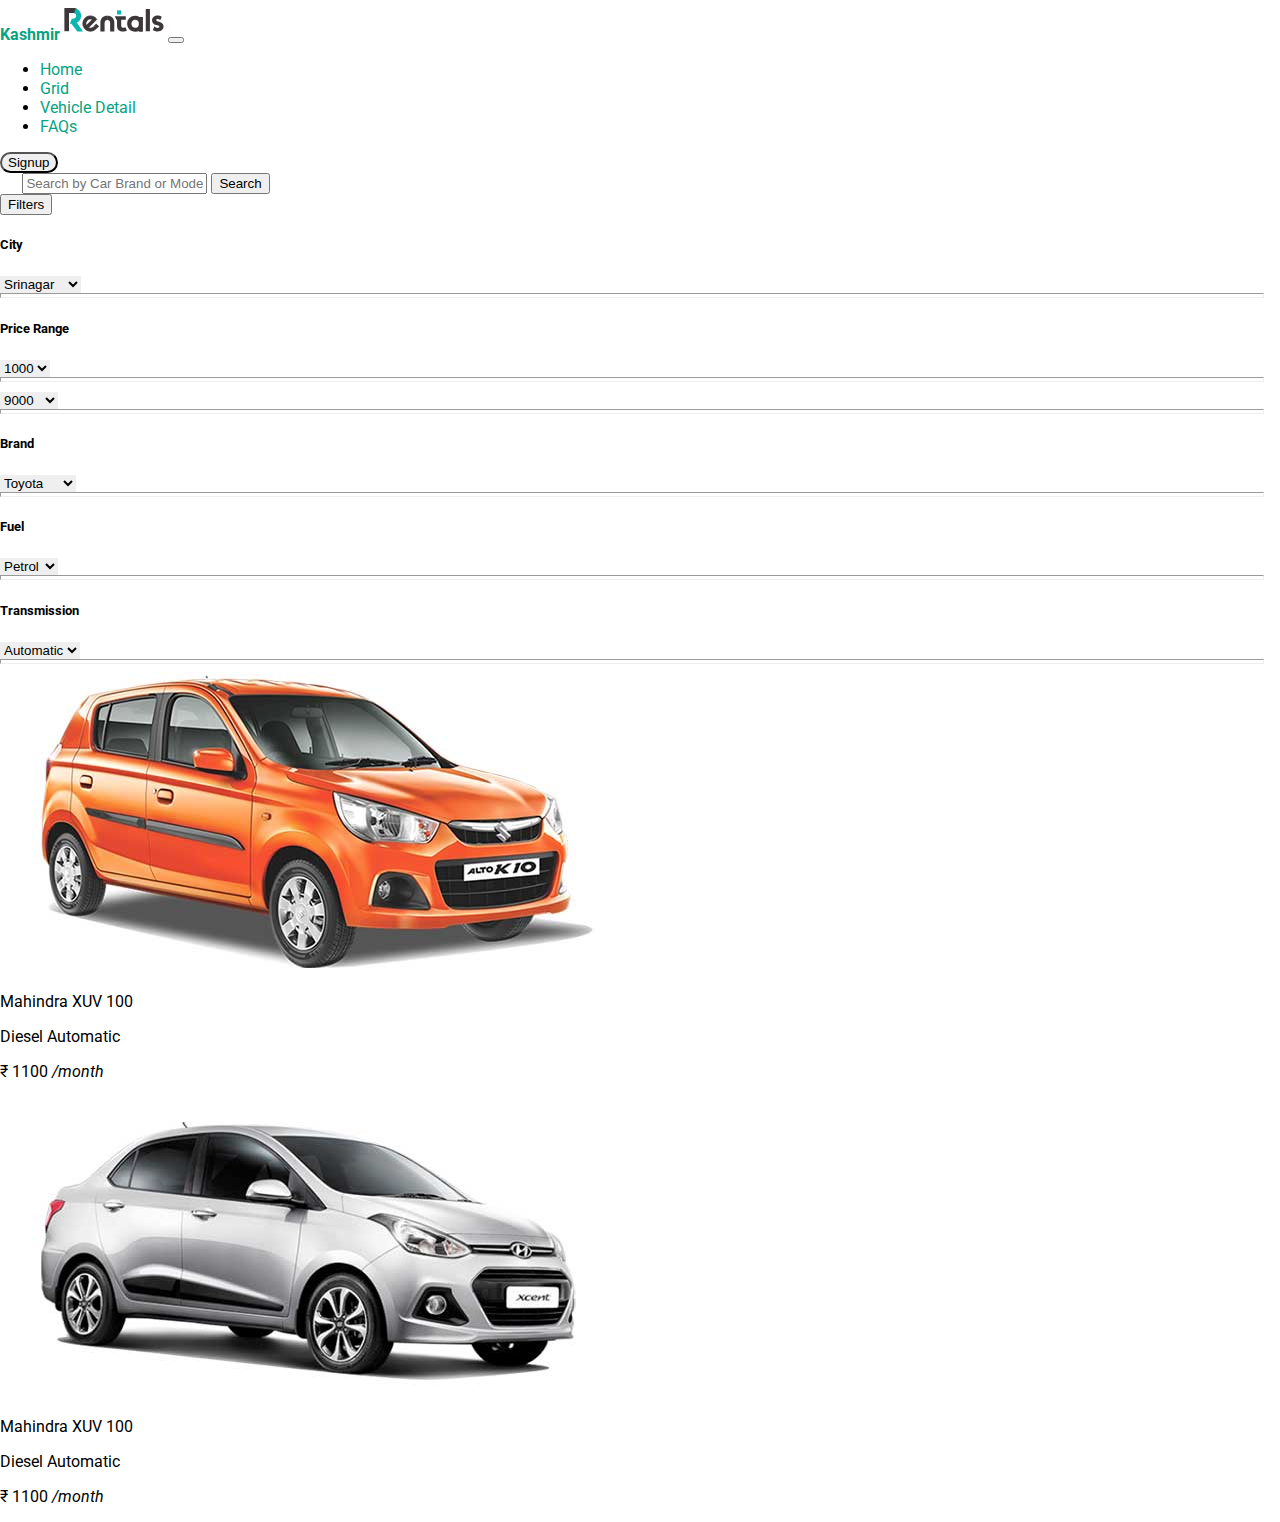
<file: vehicles-grid.html>
<!doctype html>
<html lang="en">

<head>
    <!-- Required meta tags -->
    <meta charset="utf-8">
    <meta name="viewport" content="width=device-width, initial-scale=1">

    <!-- Bootstrap CSS -->
    <link href="https://cdn.jsdelivr.net/npm/bootstrap@5.0.1/dist/css/bootstrap.min.css" rel="stylesheet"
        integrity="sha384-+0n0xVW2eSR5OomGNYDnhzAbDsOXxcvSN1TPprVMTNDbiYZCxYbOOl7+AMvyTG2x" crossorigin="anonymous">

    <title>Kashmir Rentals</title>
    <link rel="stylesheet" href="./assets/css/style.css">
    <!-- font awesome -->
    <link rel="stylesheet" href="https://cdnjs.cloudflare.com/ajax/libs/font-awesome/5.15.3/css/all.min.css"
        integrity="sha512-iBBXm8fW90+nuLcSKlbmrPcLa0OT92xO1BIsZ+ywDWZCvqsWgccV3gFoRBv0z+8dLJgyAHIhR35VZc2oM/gI1w=="
        crossorigin="anonymous" referrerpolicy="no-referrer" />
</head>

<body>
    <!-- navbar start -->
    <nav class="navbar navbar-expand-lg navbar-light bg-light">
        <div class="container">
            <a class="navbar-brand" href="#">
                <span class="text-uppercase fs-5 my-auto">Kashmir</span>
                <img src="./assets/images/logo.svg" alt="" width="100" height="24"
                    class="d-inline-block align-text-top">
            </a>
            <button class="navbar-toggler" type="button" data-bs-toggle="collapse"
                data-bs-target="#navbarSupportedContent" aria-controls="navbarSupportedContent" aria-expanded="false"
                aria-label="Toggle navigation">
                <span class="navbar-toggler-icon"></span>
            </button>
            <div class="collapse navbar-collapse" id="navbarSupportedContent">
                <ul class="navbar-nav mx-auto mb-2 mb-lg-0">
                    <li class="nav-item">
                        <a class="nav-link active" aria-current="page" href="./index.html">Home</a>
                    </li>
                    <li class="nav-item">
                        <a class="nav-link" href="./vehicles-grid.html">Grid</a>
                    </li>
                    <li class="nav-item">
                        <a class="nav-link" href="./vehicle-detail.html">Vehicle Detail</a>
                    </li>
                    <li class="nav-item">
                        <a class="nav-link" href="#">FAQs</a>
                    </li>
                </ul><a href="./signup.html"><button class="btn btn-outline-success signup-btn" type="submit">Signup</button></a>
            </div>
        </div>
    </nav>
    <!-- end navbar -->
    <div class="container">
        <!-- search box -->
        <div class="input-group m-2 mx-auto search-box">
            <span class="input-group-text fas fa-search" style="padding:.7rem;"></span>
            <input type="text" class="form-control" placeholder="Search by Car Brand or Model" aria-label="Username"
                aria-describedby="basic-addon1">
                <button type="button" class="btn btn-primary">Search</button>
        </div>

        <!-- end search box -->
        <!-- start filters -->
        <button class="btn btn-primary d-md-none m-1" type="button" data-bs-toggle="collapse"
            data-bs-target="#collapseExample" aria-expanded="false" aria-controls="collapseExample">
            Filters <i class="fas fa-filter"></i>
        </button>
        <div class="collapse d-md-block" id="collapseExample">
            <div class="row justify-content-center">
                <div class="col-sm-6 col-md-auto">
                    <h5 class="text-muted">City</h5>
                    <select class="form-select form-select-md mb-0" aria-label=".form-select-md example">
                        <option selected="">Srinagar</option>
                        <option value="1">Kulgam</option>
                        <option value="2">Anantnag</option>
                        <option value="3">Budgam</option>
                        <option value="4">Baramulla</option>
                    </select>
                    <hr class="underline">
                </div>
                <div class="col-sm-6 col-md-auto">
                    <h5 class="text-muted">Price Range</h5>
                    <div class="d-inline-block">
                        <select class="form-select form-select-md mb-0" id="min-price"
                            aria-label=".form-select-md example">
                            <option selected="">1000</option>
                            <option value="1">2000</option>
                            <option value="2">3000</option>
                            <option value="3">4000</option>
                            <option value="4">5000</option>
                        </select>
                        <hr class="underline">
                    </div>
                    <div class="d-inline-block">
                        <select class="form-select form-select-md mb-0" aria-label=".form-select-md example">
                            <option selected="">9000</option>
                            <option value="1">11000</option>
                            <option value="2">12000</option>
                            <option value="3">13000</option>
                            <option value="4">14000</option>
                        </select>
                        <hr class="underline">
                    </div>
                </div>
                <div class="col-sm-6 col-md-auto">
                    <h5 class="text-muted">Brand</h5>
                    <select class="form-select form-select-md mb-0" aria-label=".form-select-md example">
                        <option selected="">Toyota</option>
                        <option value="1">Hundayi</option>
                        <option value="2">Ford</option>
                        <option value="3">Suzuki</option>
                        <option value="4">Mahindra</option>
                    </select>
                    <hr class="underline">
                </div>
                <div class="col-sm-6 col-md-auto">
                    <h5 class="text-muted">Fuel</h5>
                    <select class="form-select form-select-md mb-0" aria-label=".form-select-md example">
                        <option selected="">Petrol</option>
                        <option value="1">Diesel</option>
                    </select>
                    <hr class="underline">
                </div>
                <div class="col-sm-6 col-md-auto">
                    <h5 class="text-muted">Transmission</h5>
                    <select class="form-select form-select-md mb-0" aria-label=".form-select-md example">
                        <option selected="">Automatic</option>
                        <option value="1">Manual</option>
                    </select>
                    <hr class="underline">
                </div>
            </div>
        </div>
        <!-- end filters -->

        <!-- grid view  start -->
        <div class="cars-grid">
            <div class="row">
                <div class="col-md-12 col-lg-6 g-0">
                    <div class="row p-2 border rounded shadow m-1">
                        <div class="col-md-3 d-flex justify-content-center align-items-center">
                            <img src="./assets/images/2.jpg" alt="" class="img-fluid">
                        </div>
                        <div class="col-md-5 p-1 text-center">
                            <p class="fs-5 fw-bold">Mahindra XUV 100</p>
                            <i class="fas fa-gas-pump"></i> <span>Diesel</span>
                            <i class="fas fa-cogs ms-2"></i>
                            <span class="carAttribute">Automatic</span>
                        </div>
                        <div class="col-md-4 p-1 d-flex justify-content-center align-items-center">
                            <p class="fs-5 fw-bolder">₹ 1100 <i class="fs-6 fw-light">/month</i></p>
                        </div>
                    </div>
                </div>
                <div class="col-md-12 col-lg-6 g-0">
                    <div class="row p-2 border rounded shadow m-1">
                        <div class="col-md-3 d-flex justify-content-center align-items-center">
                            <img src="./assets/images/3.jpg" alt="" class="img-fluid">
                        </div>
                        <div class="col-md-5 p-1 text-center">
                            <p class="fs-5 fw-bold">Mahindra XUV 100</p>
                            <i class="fas fa-gas-pump"></i> <span>Diesel</span>
                            <i class="fas fa-cogs ms-2"></i>
                            <span class="carAttribute">Automatic</span>
                        </div>
                        <div class="col-md-4 p-1 d-flex justify-content-center align-items-center">
                            <p class="fs-5 fw-bolder">₹ 1100 <i class="fs-6 fw-light">/month</i></p>
                        </div>
                    </div>
                </div>
            </div>

        </div>
        <!-- end grid view -->

    </div>
    <script src="https://cdn.jsdelivr.net/npm/bootstrap@5.0.1/dist/js/bootstrap.bundle.min.js"
        integrity="sha384-gtEjrD/SeCtmISkJkNUaaKMoLD0//ElJ19smozuHV6z3Iehds+3Ulb9Bn9Plx0x4"
        crossorigin="anonymous"></script>


</body>

</html>
</file>
<file: assets/css/style.css>
@import url('https://fonts.googleapis.com/css2?family=Roboto:wght@100;300;400;500;700&display=swap');
/* global styling */

html, body {
    overflow-x: hidden;
    padding: 0;
    margin: 0;
    box-sizing: border-box;
    font-family: -apple-system, BlinkMacSystemFont, "Segoe UI", 'Roboto', Helvetica, Arial, sans-serif, "Apple Color Emoji", "Segoe UI Emoji", "Segoe UI Symbol";
}

a {
    text-decoration: none;
    color: rgb(7, 163, 129);
}

a:hover {
    color: #000;
}

.btn:focus {
    outline: none;
    box-shadow: none;
}

.feature-icon {
    filter: invert(37%) sepia(87%) saturate(440%) hue-rotate(138deg) brightness(97%) contrast(99%);
}

.how-it-works-icon {
    transition: .5s;
    filter: invert(100%) sepia(0%) saturate(1100%) hue-rotate(133deg) brightness(105%) contrast(108%);
}

.icon {
    color: rgb(107, 104, 104)
}

/* navbar */

.navbar-toggler:focus, .navbar-toggler-icon:focus {
    outline: none;
    box-shadow: none;
}

.navbar-brand span {
    font-weight: 700;
}

.navbar-brand img {
    height: 2.5rem;
}

.navbar-nav li {
    padding-right: .7rem;
}

.signup-btn {
    border-radius: 18px;
}

/* hero section */

.form-select {
    border: none;
}

.form-select:focus {
    outline: none;
    box-shadow: none;
}

.underline {
    margin-top: 0rem;
    margin-right: 1rem;
    height: 3px;
}

.rentals {
    border-radius: 10px;
    padding: 2rem;
    width: 30rem;
    margin: 1rem;
}

/* search box */

.search-box {
    max-width: 25rem;
}

.form-control:focus {
    outline: none;
    box-shadow: none;
}

/* vehicle detail page */

.vehicle-attributes span {
    font-size: .8rem;
}

.vehicle-attributes p {
    font-size: 1rem;
    color: rgb(31, 28, 28);
    font-weight: 500;
}

.carousel-indicators [data-bs-target] {
    background-color: #fff;
    width: 10px;
    height: 10px;
    border-radius: 50%;
}

.carousel-indicators .active {
    background-color: rgb(88, 231, 200);
}

.carousel-control-next-icon, .carousel-control-prev-icon {
    background-color: rgb(109, 119, 117);
    border-radius: 5px;
}

@media only screen and (max-width: 768px) {
    .rentals {
        padding: 3px;
    }
}

/*============ BOOTSTRAP BREAK POINTS:


Small (sm) devices (landscape phones, 576px and up)
@media (min-width: 576px) { ... }

Medium (md) devices (tablets, 768px and up)
@media (min-width: 768px) { ... }

Large (lg) devices (desktops, 992px and up)
@media (min-width: 992px) { ... }

Extra (xl) large devices (large desktops, 1200px and up)
@media (min-width: 1200px) { ... }

=============*/

/* how it works section */

.htwDashedLine {
    position: absolute;
    margin: 45px 80px 0 100px;
    width: 65%;
    z-index: -1;
    border: 6px dotted #000;
    border-style: none none dotted;
    color: #fff;
    background-color: #fff;
}

.how-it-works-icon-background {
    transition: .5s;
    padding: 1rem;
    border-radius: 50%;
    width: 90px;
    height: 90px;
    background: rgb(7, 163, 129);
    margin: 0 auto;
}

.how-it-works-icon-background:hover .how-it-works-icon {
    filter: invert(10%) sepia(11%) saturate(704%) hue-rotate(169deg) brightness(102%) contrast(90%);
}

.how-it-works-icon-background:hover {
    transform: scale(.9);
    box-shadow: 0 0 60px 30px #fff, /* inner #000 */
    0 0 40px 7px rgb(47, 40, 47), /* middle magenta */
    0 0 40px 7px rgb(6, 245, 245);
    /* outer cyan */
}

/* fixed background image */

.fixed {
    background-image: url('../images/car-bg.jpg');
    z-index: -1;
}

.dark {
    background-color: rgba(0, 0, 0, 0.75);
    color: #000;
    padding: 7rem 2rem;
}

.fixed-background h3 {
    margin-bottom: 2rem;
    margin-top: 2rem;
}

.fixed-background {
    position: relative;
    width: 100%;
}

.fixed-wrap {
    clip: rect(0, auto, auto, 0);
    position: absolute;
    top: 0;
    left: 0;
    width: 100%;
    height: 100%;
    z-index: -999!important;
}

.fixed {
    position: fixed;
    display: block;
    top: 0;
    left: 0;
    width: 100%;
    height: 100%;
    background-size: cover;
    background-position: center center;
    -webkit-transform: translateZ(0);
    transform: translateZ(0);
    will-change: transform;
}

.btn-lg {
    border-width: medium;
    border-radius: 0;
    padding: .6rem 1.3rem;
    font-size: 1.1rem;
}

/* video section */

video {
    width: 100%;
    /* max-height: 700px; */
}

.video-container {
    position: relative;
}

.video-container video {
    position: relative;
    z-index: 0;
}

/* profile page */

.profile-image {
    height: 200px;
    width: 300x;
    border-radius: 50%;
}

/* timeline */

/* The actual timeline (the vertical ruler) */

.timeline {
    position: relative;
    max-width: 1200px;
    margin: 0 auto;
}

/* The actual timeline (the vertical ruler) */

.timeline::after {
    content: '';
    position: absolute;
    width: 6px;
    background-color: #808080;
    top: 0;
    bottom: 0;
    left: 50%;
    margin-left: -3px;
}

/* Container around content */

.timeline-container {
    padding: 10px 40px;
    position: relative;
    background-color: inherit;
    width: 50%;
}

/* The circles on the timeline */

.timeline-container::after {
    content: '';
    position: absolute;
    width: 25px;
    height: 25px;
    right: -13px;
    background-color: rgb(28, 71, 136);
    border: 4px solid #FF9F55;
    top: 15px;
    border-radius: 50%;
    z-index: 1;
}

/* Place the container to the left */

.left {
    left: 0;
}

/* Place the container to the right */

.right {
    left: 50%;
}

/* Add arrows to the left container (pointing right) */

.left::before {
    content: " ";
    height: 0;
    position: absolute;
    top: 22px;
    width: 0;
    z-index: 1;
    right: 30px;
    border: medium solid;
    border-width: 10px 0 10px 10px;
    border-color: transparent transparent transparent rgb(226, 222, 222);
}

/* Add arrows to the right container (pointing left) */

.right::before {
    content: " ";
    height: 0;
    position: absolute;
    top: 22px;
    width: 0;
    z-index: 1;
    left: 30px;
    border: medium solid #000;
    border-width: 10px 10px 10px 0;
    border-color: transparent rgb(226, 222, 222) transparent transparent;
}

/* Fix the circle for containers on the right side */

.right::after {
    left: -13px;
}

/* The actual content */

.content {
    padding: 20px 30px;
    background-color: rgb(226, 222, 222);
    position: relative;
    border-radius: 6px;
}

/* Media queries - Responsive timeline on screens less than 600px wide */

@media screen and (max-width: 600px) {
    /* Place the timelime to the left */
    .timeline::after {
        left: 31px;
    }
    /* Full-width containers */
    .timeline-container {
        width: 100%;
        padding-left: 70px;
        padding-right: 25px;
    }
    /* Make sure that all arrows are pointing leftwards */
    .timeline-container::before {
        left: 60px;
        border: medium solid rgb(226, 222, 222);
        border-width: 10px 10px 10px 0;
        border-color: transparent rgb(226, 222, 222) transparent transparent;
    }
    /* Make sure all circles are at the same spot */
    .left::after, .right::after {
        left: 19px;
    }
    /* Make all right containers behave like the left ones */
    .right {
        left: 0%;
    }
}

/* comment box desing */

.comment {
    border: 1px solid rgba(16, 46, 46, 1);
    background-color: rgba(8, 54, 54, 0.973);
    border-radius: 5px;
    padding-left: 30px;
    padding-right: 30px;
    padding-top: 10px;
    max-width: 500px;
}

.comment h4, .comment span {
    display: inline;
}

.comment p, .comment span {
    color: rgb(211, 203, 203)
}

.comment h4 {
    color: white;
    font-weight: bold;
}
</file>
